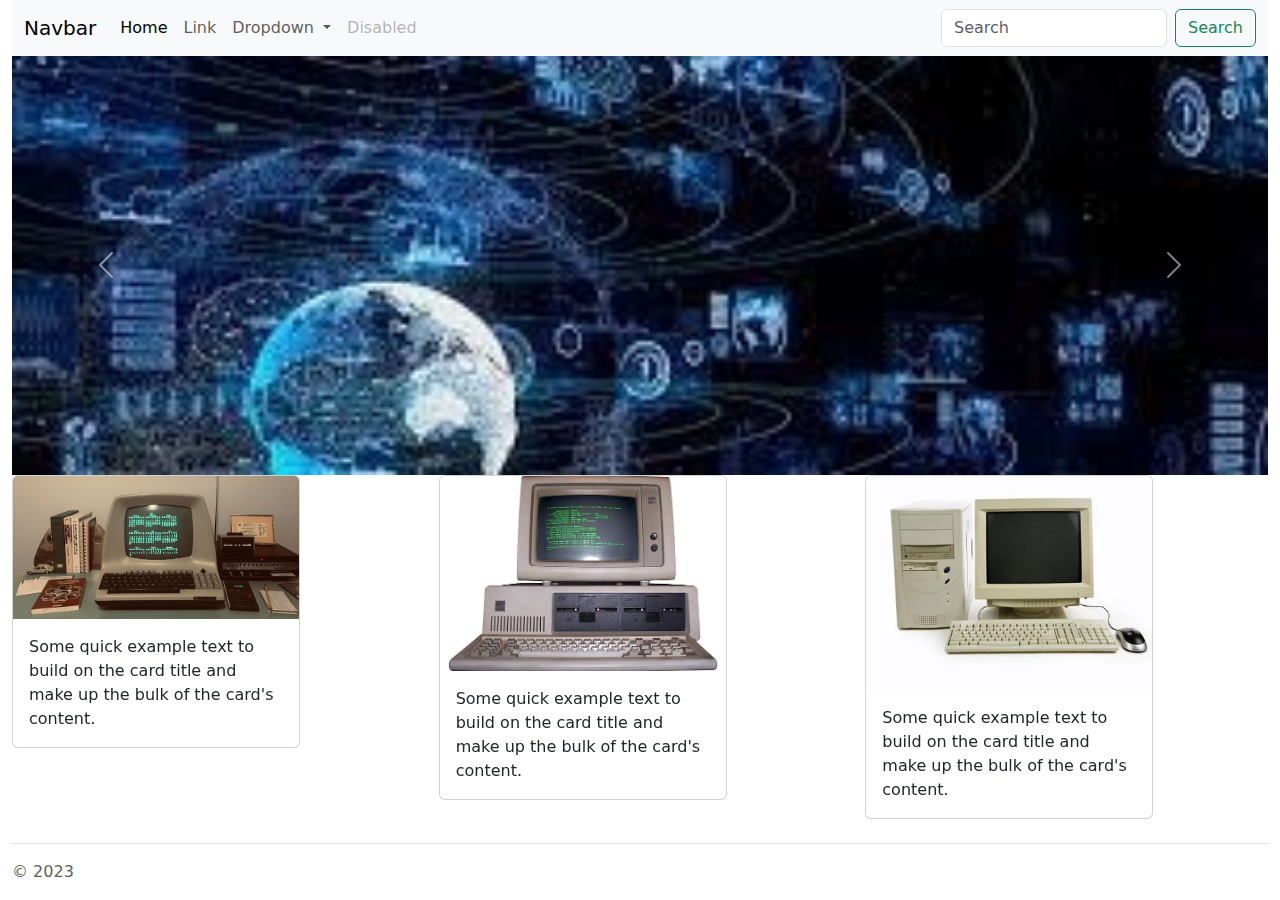
<file: index.html>
<!DOCTYPE html>
<html lang="en">
    <head>
        <title>Example Web site</title>
        <meta charset="UTF-8">
        <meta name="viewport" content="width=device-width, initial-scale=1">
        <link href="https://cdn.jsdelivr.net/npm/bootstrap@5.0.2/dist/css/bootstrap.min.css" rel="stylesheet" crossorigin="anonymous">
        <link href="css/style.css" rel="stylesheet">
    </head>
    <body>
        <div class="container-fluid">
        <header>
            <nav class="navbar navbar-expand-lg navbar-light bg-light">
                <div class="container-fluid">
                  <a class="navbar-brand" href="#">Navbar</a>
                  <button class="navbar-toggler" type="button" data-bs-toggle="collapse" data-bs-target="#navbarSupportedContent" aria-controls="navbarSupportedContent" aria-expanded="false" aria-label="Toggle navigation">
                    <span class="navbar-toggler-icon"></span>
                  </button>
                  <div class="collapse navbar-collapse" id="navbarSupportedContent">
                    <ul class="navbar-nav me-auto mb-2 mb-lg-0">
                      <li class="nav-item">
                        <a class="nav-link active" aria-current="page" href="#">Home</a>
                      </li>
                      <li class="nav-item">
                        <a class="nav-link" href="#">Link</a>
                      </li>
                      <li class="nav-item dropdown">
                        <a class="nav-link dropdown-toggle" href="#" id="navbarDropdown" role="button" data-bs-toggle="dropdown" aria-expanded="false">
                          Dropdown
                        </a>
                        <ul class="dropdown-menu" aria-labelledby="navbarDropdown">
                          <li><a class="dropdown-item" href="#">Action</a></li>
                          <li><a class="dropdown-item" href="#">Another action</a></li>
                          <li><hr class="dropdown-divider"></li>
                          <li><a class="dropdown-item" href="#">Something else here</a></li>
                        </ul>
                      </li>
                      <li class="nav-item">
                        <a class="nav-link disabled" href="#" tabindex="-1" aria-disabled="true">Disabled</a>
                      </li>
                    </ul>
                    <form class="d-flex">
                      <input class="form-control me-2" type="search" placeholder="Search" aria-label="Search">
                      <button class="btn btn-outline-success" type="submit">Search</button>
                    </form>
                  </div>
                </div>
              </nav>
        </header>
        <main>
            <section>
                <div id="carouselExampleControls" class="carousel slide" data-bs-ride="carousel">
                    <div class="carousel-inner">
                      <div class="carousel-item active">
                        <img src="/img/download3.jpg" class="d-block w-100" alt="...">
                      </div>
                      <div class="carousel-item">
                        <img src="/img/download.jpg" class="d-block w-100" alt="...">
                      </div>
                      <div class="carousel-item">
                        <img src="/img/download2.jpg" class="d-block w-100" alt="...">
                      </div>
                    </div>
                    <button class="carousel-control-prev" type="button" data-bs-target="#carouselExampleControls" data-bs-slide="prev">
                      <span class="carousel-control-prev-icon" aria-hidden="true"></span>
                      <span class="visually-hidden">Previous</span>
                    </button>
                    <button class="carousel-control-next" type="button" data-bs-target="#carouselExampleControls" data-bs-slide="next">
                      <span class="carousel-control-next-icon" aria-hidden="true"></span>
                      <span class="visually-hidden">Next</span>
                    </button>
                  </div>
            </section>
            <section>
                <div class="row">
                    <div class="col-4"><div class="card" style="width: 18rem;">
                        <img src="/img/ej2.avif" class="card-img-top" alt="...">
                        <div class="card-body">
                          <p class="card-text">Some quick example text to build on the card title and make up the bulk of the card's content.</p>
                        </div>
                      </div></div>
                    <div class="col-4"><div class="card" style="width: 18rem;">
                        <img src="/img/IBM_PC.jpg" class="card-img-top" alt="...">
                        <div class="card-body">
                          <p class="card-text">Some quick example text to build on the card title and make up the bulk of the card's content.</p>
                        </div>
                      </div></div>
                    <div class="col-4"><div class="card" style="width: 18rem;">
                        <img src="/img/computer-1-500x500.webp" class="card-img-top" alt="...">
                        <div class="card-body">
                          <p class="card-text">Some quick example text to build on the card title and make up the bulk of the card's content.</p>
                        </div>
                      </div></div>
                  </div>
            </section>

            <footer class="pt-3 mt-4 text-muted border-top">
              &copy; 2023
            </footer>
        </main>

    </div>
    <script src="https://cdn.jsdelivr.net/npm/bootstrap@5.0.2/dist/js/bootstrap.bundle.min.js" crossorigin="anonymous"></script>
    </body>
</html>
</file>
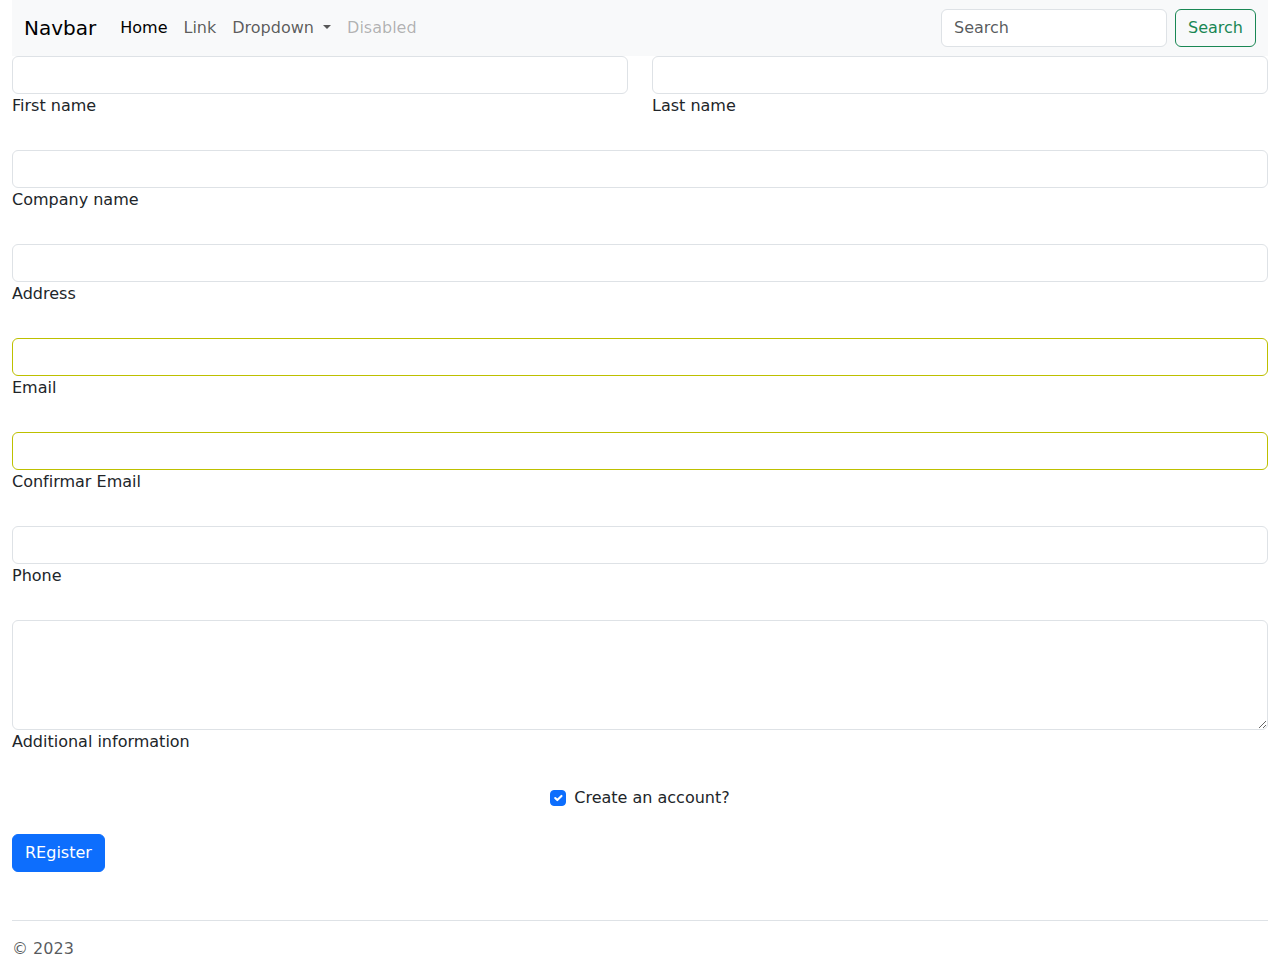
<file: pages/register.html>
<!DOCTYPE html>
<html lang="es">
    <head>
        <title>New Register</title>
        <meta charset="UTF-8">
        <meta name="viewport" content="width=device-width, initial-scale=1">
        <link href="https://cdn.jsdelivr.net/npm/bootstrap@5.0.2/dist/css/bootstrap.min.css" rel="stylesheet" crossorigin="anonymous">
        <link href="/css/style.css" rel="stylesheet">
        <script src="/js/script.js"></script>
    </head>
    <body>
        <div class="container-fluid">
            <header>
                <nav class="navbar navbar-expand-lg navbar-light bg-light">
                    <div class="container-fluid">
                      <a class="navbar-brand" href="#">Navbar</a>
                      <button class="navbar-toggler" type="button" data-bs-toggle="collapse" data-bs-target="#navbarSupportedContent" aria-controls="navbarSupportedContent" aria-expanded="false" aria-label="Toggle navigation">
                        <span class="navbar-toggler-icon"></span>
                      </button>
                      <div class="collapse navbar-collapse" id="navbarSupportedContent">
                        <ul class="navbar-nav me-auto mb-2 mb-lg-0">
                          <li class="nav-item">
                            <a class="nav-link active" aria-current="page" href="#">Home</a>
                          </li>
                          <li class="nav-item">
                            <a class="nav-link" href="#">Link</a>
                          </li>
                          <li class="nav-item dropdown">
                            <a class="nav-link dropdown-toggle" href="#" id="navbarDropdown" role="button" data-bs-toggle="dropdown" aria-expanded="false">
                              Dropdown
                            </a>
                            <ul class="dropdown-menu" aria-labelledby="navbarDropdown">
                              <li><a class="dropdown-item" href="#">Action</a></li>
                              <li><a class="dropdown-item" href="#">Another action</a></li>
                              <li><hr class="dropdown-divider"></li>
                              <li><a class="dropdown-item" href="#">Something else here</a></li>
                            </ul>
                          </li>
                          <li class="nav-item">
                            <a class="nav-link disabled" href="#" tabindex="-1" aria-disabled="true">Disabled</a>
                          </li>
                        </ul>
                        <form class="d-flex">
                          <input class="form-control me-2" type="search" placeholder="Search" aria-label="Search">
                          <button class="btn btn-outline-success" type="submit">Search</button>
                        </form>
                      </div>
                    </div>
                  </nav>
            </header>
            <main>
                <section>
                    <form>
                        <!-- 2 column grid layout with text inputs for the first and last names -->
                        <div class="row mb-4">
                          <div class="col">
                            <div class="form-outline">
                              <input type="text" id="form6Example1" class="form-control" />
                              <label class="form-label" for="form6Example1">First name</label>
                            </div>
                          </div>
                          <div class="col">
                            <div class="form-outline">
                              <input type="text" id="form6Example2" class="form-control" />
                              <label class="form-label" for="form6Example2">Last name</label>
                            </div>
                          </div>
                        </div>
                      
                        <!-- Text input -->
                        <div class="form-outline mb-4">
                          <input type="text" id="form6Example3" class="form-control" />
                          <label class="form-label" for="form6Example3">Company name</label>
                        </div>
                      
                        <!-- Text input -->
                        <div class="form-outline mb-4">
                          <input type="text" id="form6Example4" class="form-control" />
                          <label class="form-label" for="form6Example4">Address</label>
                        </div>
                      
                        <!-- Email input -->
                        <div class="form-outline mb-4">
                          <input type="email" id="email" class="form-control" required/>
                          <label class="form-label" for="form6Example5">Email</label>
                        </div>

                        <div class="form-outline mb-4">
                          <input type="email" id="emailconfirm" class="form-control" required/>
                          <label class="form-label" for="form6Example5">Confirmar Email</label>
                        </div>

                        <!-- Number input -->
                        <div class="form-outline mb-4">
                          <input type="number" id="form6Example6" class="form-control" />
                          <label class="form-label" for="form6Example6">Phone</label>
                        </div>
                      
                        <!-- Message input -->
                        <div class="form-outline mb-4">
                          <textarea class="form-control" id="form6Example7" rows="4"></textarea>
                          <label class="form-label" for="form6Example7">Additional information</label>
                        </div>
                      
                        <!-- Checkbox -->
                        <div class="form-check d-flex justify-content-center mb-4">
                          <input class="form-check-input me-2" type="checkbox" value="" id="form6Example8" checked />
                          <label class="form-check-label" for="form6Example8"> Create an account? </label>
                        </div>
                      
                        <!-- Submit button -->
                        <button type="button" class="btn btn-primary btn-block mb-4" onclick="validarEmail()">REgister</button>
                      </form>
                </section>
                <section>
                    
                </section>
    
                <footer class="pt-3 mt-4 text-muted border-top">
                  &copy; 2023
                </footer>
            </main>
    
        </div>
        <script src="https://cdn.jsdelivr.net/npm/bootstrap@5.0.2/dist/js/bootstrap.bundle.min.js" crossorigin="anonymous"></script>
    </body>
</html>
</file>
<file: css/style.css>
input:invalid {
    border-color: #ffddf9;
  }

  /*
 input:required {
    border-color: #800000;
    border-width: 0,5px;
  }
*/
  input:required:invalid {
    border-color: #bdc000;
  }
</file>
